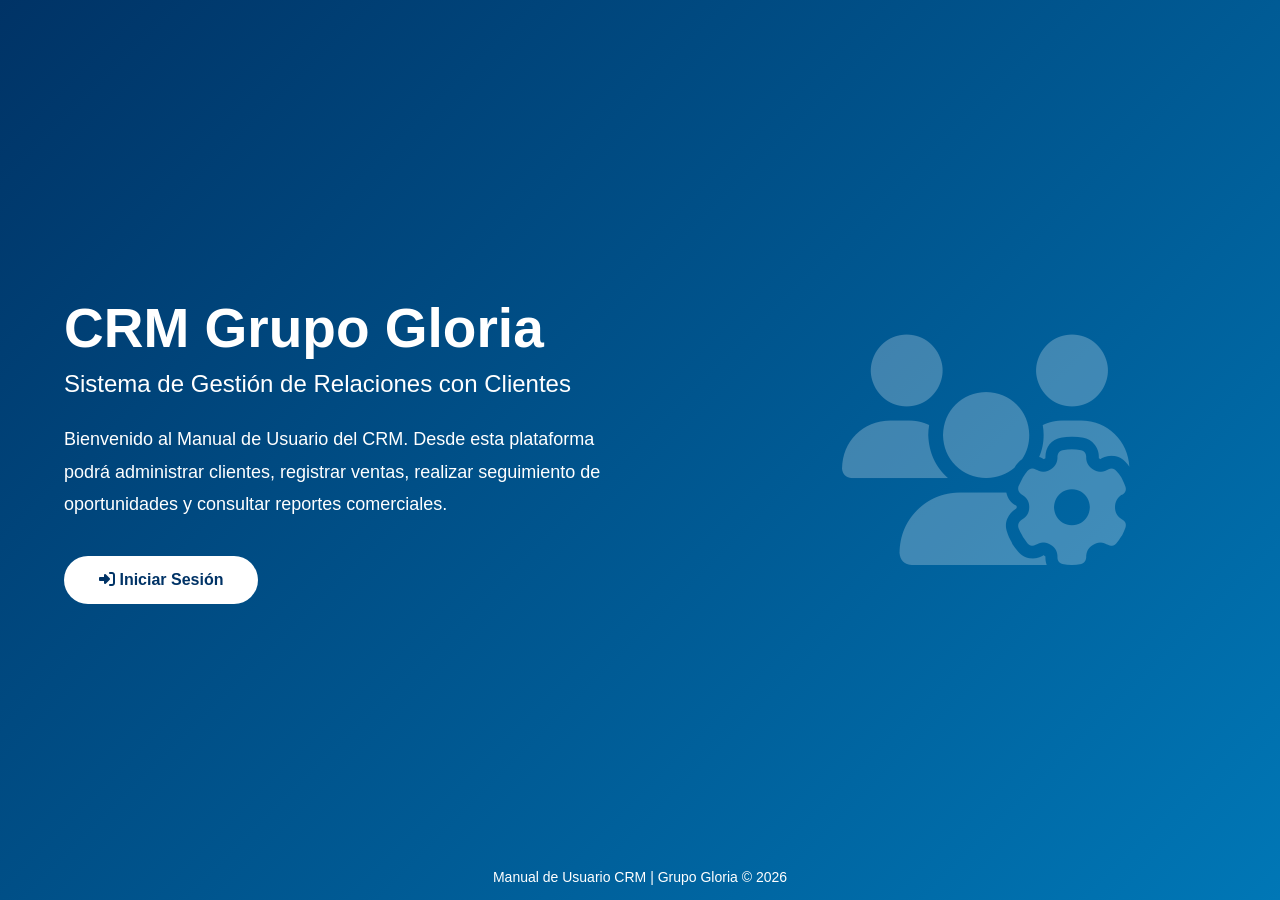
<file: PRUEBA/index.html>
<!DOCTYPE html>
<html lang="es">
<head>
    <meta charset="UTF-8">
    <meta name="viewport" content="width=device-width, initial-scale=1.0">
    <title>CRM Grupo Gloria</title>

    <link rel="stylesheet" href="index.css">

    <link rel="stylesheet"
    href="https://cdnjs.cloudflare.com/ajax/libs/font-awesome/6.5.2/css/all.min.css">
</head>

<body>

<div class="contenedor">

    <div class="texto">

        <h1>CRM Grupo Gloria</h1>

        <h3>Sistema de Gestión de Relaciones con Clientes</h3>

        <p>
            Bienvenido al Manual de Usuario del CRM.
            Desde esta plataforma podrá administrar clientes,
            registrar ventas, realizar seguimiento de oportunidades
            y consultar reportes comerciales.
        </p>

        <a href="login.html" class="btn">
            <i class="fa-solid fa-right-to-bracket"></i>
            Iniciar Sesión
        </a>

    </div>

    <div class="imagen">
        <i class="fa-solid fa-users-gear"></i>
    </div>

</div>

<footer>
    Manual de Usuario CRM | Grupo Gloria © 2026
</footer>

</body>
</html>
</file>
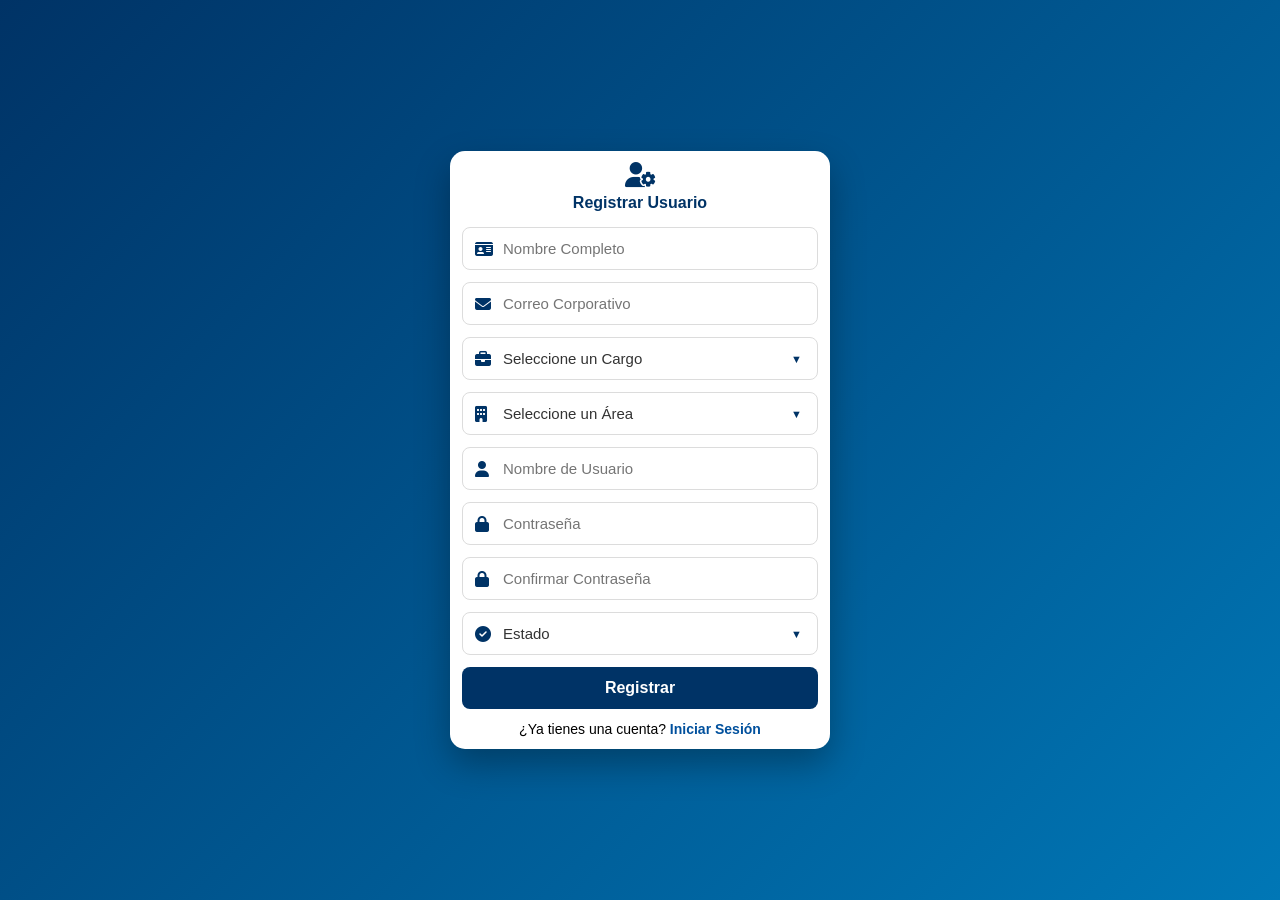
<file: registro.html>
<!DOCTYPE html>
<html lang="es">
<head>
    <meta charset="UTF-8">
    <meta name="viewport" content="width=device-width, initial-scale=1.0">
    <title>Registro de Usuario</title>

    <link rel="stylesheet" href="registro.css">

    <link rel="stylesheet"
    href="https://cdnjs.cloudflare.com/ajax/libs/font-awesome/6.5.2/css/all.min.css">
</head>
<body>

<div class="login-box">

    <div class="logo">
        <i class="fa-solid fa-user-gear"></i>
        <h2>Registrar Usuario</h2>
    </div>

    <form>

        <div class="input-box">
            <i class="fa-solid fa-id-card"></i>
            <input type="text" placeholder="Nombre Completo" required>
        </div>

        <div class="input-box">
            <i class="fa-solid fa-envelope"></i>
            <input type="email" placeholder="Correo Corporativo" required>
        </div>

        <div class="input-box">
            <i class="fa-solid fa-briefcase"></i>
            <select required>
                <option value="">Seleccione un Cargo</option>
                <option>Administrador</option>
                <option>Supervisor</option>
                <option>Vendedor</option>
                <option>Asesor Comercial</option>
            </select>
        </div>

        <div class="input-box">
            <i class="fa-solid fa-building"></i>
            <select required>
                <option value="">Seleccione un Área</option>
                <option>Ventas</option>
                <option>Marketing</option>
                <option>Atención al Cliente</option>
                <option>Administración</option>
            </select>
        </div>

        <div class="input-box">
            <i class="fa-solid fa-user"></i>
            <input type="text" placeholder="Nombre de Usuario" required>
        </div>

        <div class="input-box">
            <i class="fa-solid fa-lock"></i>
            <input type="password" placeholder="Contraseña" required>
        </div>

        <div class="input-box">
            <i class="fa-solid fa-lock"></i>
            <input type="password" placeholder="Confirmar Contraseña" required>
        </div>

        <div class="input-box">
            <i class="fa-solid fa-circle-check"></i>
            <select required>
                <option value="">Estado</option>
                <option>Activo</option>
                <option>Inactivo</option>
            </select>
        </div>

        <button type="submit">Registrar</button>

        <p class="register">
            ¿Ya tienes una cuenta?
            <a href="login.html">Iniciar Sesión</a>
        </p>

    </form>

</div>

</body>
</html>
</file>
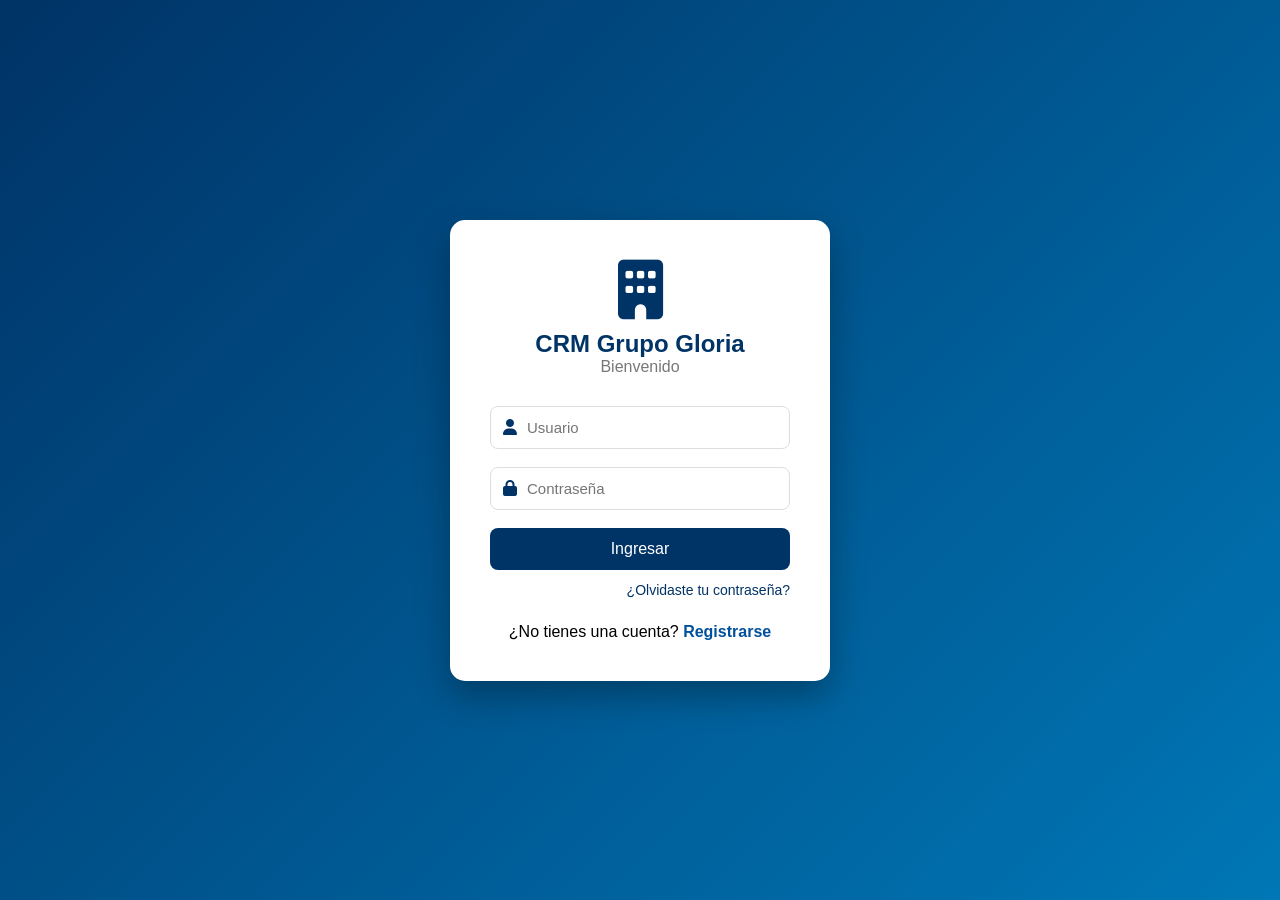
<file: PRUEBA/login.html>
<!DOCTYPE html>
<html lang="es">
<head>
    <meta charset="UTF-8">
    <meta name="viewport" content="width=device-width, initial-scale=1.0">
    <title>CRM Grupo Gloria</title>
    <link rel="stylesheet" href="estilo.css">
    <link rel="stylesheet"
    href="https://cdnjs.cloudflare.com/ajax/libs/font-awesome/6.5.2/css/all.min.css">
</head>
<body>

<div class="login-box">

    <div class="logo">
        <i class="fa-solid fa-building"></i>
        <h2>CRM Grupo Gloria</h2>
        <p>Bienvenido</p>
    </div>

    <form onsubmit="return login()">

        <div class="input-box">
            <i class="fa-solid fa-user"></i>
            <input type="text" id="user" placeholder="Usuario" required>
        </div>

        <div class="input-box">
            <i class="fa-solid fa-lock"></i>
            <input type="password" id="pass" placeholder="Contraseña" required>
        </div>

        <button type="submit">Ingresar</button>

        <a href="recuperar.html" class="forgot">
           ¿Olvidaste tu contraseña?
        </a>

        <p class="register">
            ¿No tienes una cuenta?
            <a href="registro.html">Registrarse</a>
        </p>

    </form>

</div>

<script>
function login(){

    let user = document.getElementById("user").value;
    let pass = document.getElementById("pass").value;

    if(user === "admin" && pass === "1234"){
        window.location.href="dashboard.html";
    }else{
        alert("Usuario o contraseña incorrectos");
    }

    return false;
}
</script>

</body>
</html>
</file>
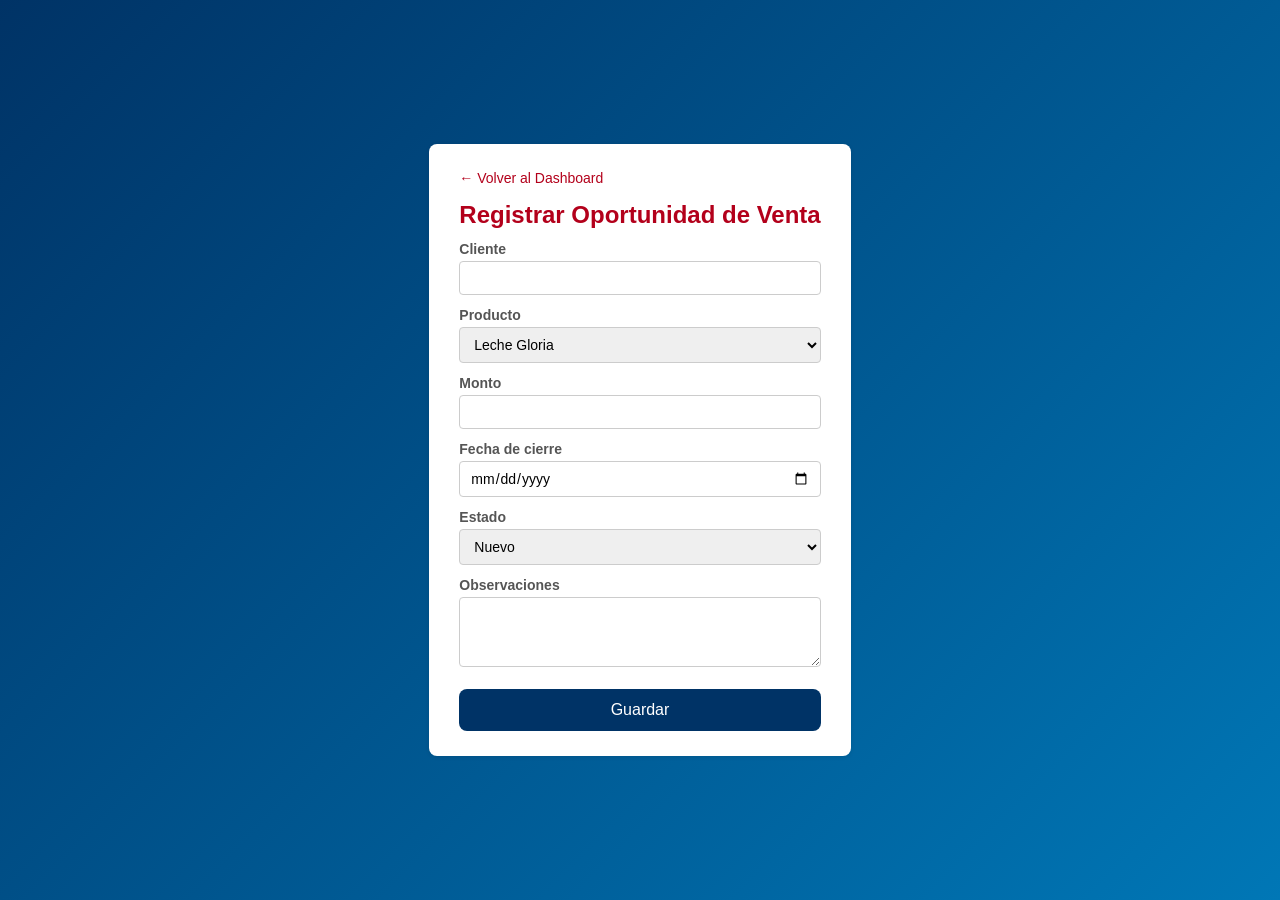
<file: PRUEBA/oportunidad.html>
<!DOCTYPE html>
<html lang="es">
<head>
    <meta charset="UTF-8">
    <title>Registrar Oportunidad</title>
    <link rel="stylesheet" href="style.css">
</head>

<body>

<div class="container">

    <a class="volver" href="dashboard.html">&larr; Volver al Dashboard</a>

    <h2>Registrar Oportunidad de Venta</h2>

    <form>

        <label>Cliente</label>
        <input type="text" required>

        <label>Producto</label>
        <select>
            <option>Leche Gloria</option>
            <option>Yogurt Gloria</option>
            <option>Queso Gloria</option>
        </select>

        <label>Monto</label>
        <input type="number">

        <label>Fecha de cierre</label>
        <input type="date">

        <label>Estado</label>
        <select>
            <option>Nuevo</option>
            <option>En proceso</option>
            <option>Ganado</option>
            <option>Perdido</option>
        </select>

        <label>Observaciones</label>
        <textarea></textarea>

        <button type="submit">Guardar</button>

    </form>

</div>

</body>
</html>
</file>
<file: PRUEBA/index.css>
*{
    margin:0;
    padding:0;
    box-sizing:border-box;
    font-family:Arial, Helvetica, sans-serif;
}

body{
    background:linear-gradient(135deg,#003366,#0077b6);
    color:white;
}

.contenedor{
    width:90%;
    max-width:1200px;
    height:100vh;
    margin:auto;

    display:flex;
    justify-content:space-between;
    align-items:center;
}

.texto{
    width:50%;
}

.texto h1{
    font-size:55px;
    margin-bottom:10px;
}

.texto h3{
    font-size:24px;
    margin-bottom:25px;
    font-weight:normal;
}

.texto p{
    font-size:18px;
    line-height:1.8;
    margin-bottom:35px;
}

.btn{
    display:inline-block;
    padding:15px 35px;
    background:white;
    color:#003366;
    text-decoration:none;
    border-radius:30px;
    font-weight:bold;
    transition:.3s;
}

.btn:hover{
    background:#f2f2f2;
}

.imagen{
    width:40%;
    text-align:center;
}

.imagen i{
    font-size:230px;
    color:rgba(255,255,255,.25);
}

footer{
    position:fixed;
    bottom:15px;
    width:100%;
    text-align:center;
    color:white;
    font-size:14px;
}
</file>
<file: registro.css>
*{
    margin:0;
    padding:0;
    box-sizing:border-box;
    font-family:Arial, Helvetica, sans-serif;
}

body{
    height:100vh;
    display:flex;
    justify-content:center;
    align-items:center;
    background:linear-gradient(135deg,#003366,#0077b6);
}

.login-box{
    width:380px;
    max-width:100%;
    background:#fff;
    border-radius:15px;
    padding:12px;
    box-shadow:0 15px 35px rgba(0,0,0,.3);
}

.logo{
    text-align:center;
    margin-bottom:15px;
}

.logo i{
    font-size:25px;
    color:#003366;
}

.logo h2{
    margin-top:6px;
    color:#003366;
    font-size:16px;
}

.input-box{
    display:flex;
    align-items:center;
    position:relative;
    border:1px solid #dcdcdc;
    border-radius:8px;
    padding:12px;
    margin-bottom:12px;
    transition:.3s;
}

.input-box:hover{
    border-color:#00509d;
}

.input-box:focus-within{
    border-color:#00509d;
    box-shadow:0 0 6px rgba(0,80,157,.25);
}

.input-box i{
    color:#003366;
    margin-right:10px;
    font-size:16px;
    min-width:18px;
}

.input-box input,
.input-box select{
    width:100%;
    border:none;
    outline:none;
    background:transparent;
    font-size:15px;
    color:#333;
}

.input-box select{
    appearance:none;
    -webkit-appearance:none;
    -moz-appearance:none;
    cursor:pointer;
    padding-right:20px;
}

.input-box::after{
    content:"▼";
    position:absolute;
    right:15px;
    color:#003366;
    font-size:11px;
    pointer-events:none;
}

.input-box:has(input)::after{
    content:"";
}

button{
    width:100%;
    padding:12px;
    border:none;
    border-radius:8px;
    background:#003366;
    color:white;
    font-size:16px;
    font-weight:bold;
    cursor:pointer;
    transition:.3s;
}

button:hover{
    background:#00509d;
    transform:translateY(-2px);
}

button:active{
    transform:scale(.98);
}

.register{
    text-align:center;
    margin-top:12px;
    font-size:14px;
}

.register a{
    color:#00509d;
    text-decoration:none;
    font-weight:bold;
}

.register a:hover{
    text-decoration:underline;
}
</file>
<file: PRUEBA/estilo.css>
*{
    margin:0;
    padding:0;
    box-sizing:border-box;
    font-family:Arial, Helvetica, sans-serif;
}

body{
    height:100vh;
    display:flex;
    justify-content:center;
    align-items:center;
    background:linear-gradient(135deg,#003366,#0077b6);
}

.login-box{
    width:380px;
    background:#fff;
    border-radius:15px;
    padding:40px;
    box-shadow:0 15px 35px rgba(0,0,0,.3);
}

.logo{
    text-align:center;
    margin-bottom:30px;
}

.logo i{
    font-size:60px;
    color:#003366;
}

.logo h2{
    margin-top:10px;
    color:#003366;
}

.logo p{
    color:#777;
}

.input-box{
    display:flex;
    align-items:center;
    border:1px solid #ddd;
    border-radius:8px;
    padding:12px;
    margin-bottom:18px;
}

.input-box i{
    color:#003366;
    margin-right:10px;
}

.input-box input{
    border:none;
    outline:none;
    width:100%;
    font-size:15px;
}

button{
    width:100%;
    padding:12px;
    border:none;
    border-radius:8px;
    background:#003366;
    color:white;
    font-size:16px;
    cursor:pointer;
    transition:.3s;
}

button:hover{
    background:#00509d;
}

.forgot{
    display:block;
    text-align:right;
    margin-top:12px;
    color:#003366;
    text-decoration:none;
    font-size:14px;
}

.register{
    text-align:center;
    margin-top:25px;
}

.register a{
    color:#00509d;
    text-decoration:none;
    font-weight:bold;
}
</file>
<file: PRUEBA/style.css>
* {
    box-sizing: border-box;
}

body {
    font-family: Arial, Helvetica, sans-serif;
    background: #f4f6f8;
    margin: 0;
    padding: 30px 15px;
    color: #2c2c2c;
}

.container {
    max-width: 720px;
    margin: 0 auto;
    background: #ffffff;
    padding: 25px 30px;
    border-radius: 8px;
    box-shadow: 0 1px 4px rgba(0,0,0,0.1);
}

h2 {
    color: #b3001b;
    margin-top: 0;
}

h3 {
    color: #444;
    border-bottom: 2px solid #b3001b;
    padding-bottom: 6px;
    margin-top: 30px;
}

label {
    display: block;
    margin-top: 12px;
    margin-bottom: 4px;
    font-size: 14px;
    font-weight: bold;
    color: #555;
}

input, select, textarea {
    width: 100%;
    padding: 8px 10px;
    border: 1px solid #ccc;
    border-radius: 4px;
    font-size: 14px;
}

textarea {
    min-height: 70px;
    resize: vertical;
}

button {
    background: #b3001b;
    color: #fff;
    border: none;
    padding: 10px 18px;
    border-radius: 4px;
    font-size: 14px;
    cursor: pointer;
    margin-top: 18px;
}

button:hover {
    background: #8a0015;
}

a {
    color: #b3001b;
    text-decoration: none;
}

a:hover {
    text-decoration: underline;
}

table {
    width: 100%;
    border-collapse: collapse;
    margin-top: 15px;
    font-size: 14px;
}

th, td {
    border: 1px solid #ddd;
    padding: 8px;
    text-align: left;
}

th {
    background: #f0f0f0;
    color: #444;
}

tr:hover {
    background: #fafafa;
}

.acciones button {
    background: #555;
    padding: 5px 10px;
    margin-right: 5px;
    margin-top: 0;
    font-size: 12px;
}

.acciones button:hover {
    background: #333;
}

.volver {
    display: inline-block;
    margin-bottom: 15px;
    font-size: 14px;
}

.badge {
    display: inline-block;
    padding: 3px 9px;
    border-radius: 12px;
    font-size: 12px;
    font-weight: bold;
    color: #fff;
}

.badge-pendiente { background: #e0a800; }
.badge-proceso { background: #007bff; }
.badge-entregado { background: #28a745; }
.badge-cancelado { background: #dc3545; }

.metric-grid {
    display: grid;
    grid-template-columns: repeat(auto-fit, minmax(140px, 1fr));
    gap: 12px;
    margin-top: 15px;
}

.metric-card {
    background: #f9f9f9;
    border: 1px solid #eee;
    border-radius: 6px;
    padding: 14px;
    text-align: center;
}

.metric-card .valor {
    font-size: 22px;
    font-weight: bold;
    color: #b3001b;
}

.metric-card .etiqueta {
    font-size: 12px;
    color: #777;
    margin-top: 4px;
}

.barra-fila {
    display: flex;
    align-items: center;
    margin: 8px 0;
    font-size: 13px;
}

.barra-fila .nombre {
    width: 140px;
    flex-shrink: 0;
}

.barra-fila .barra-fondo {
    flex-grow: 1;
    background: #eee;
    border-radius: 4px;
    height: 16px;
    margin-right: 10px;
    overflow: hidden;
}

.barra-fila .barra-relleno {
    background: #b3001b;
    height: 100%;
}

.barra-fila .valor {
    width: 70px;
    text-align: right;
    font-weight: bold;
}

.filtros {
    margin-top: 25px;
    display: flex;
    gap: 10px;
    flex-wrap: wrap;
    align-items: center;
}

.filtros label {
    margin: 0;
}

.filtros select, .filtros input {
    width: auto;
}
*{
    margin:0;
    padding:0;
    box-sizing:border-box;
    font-family:Arial, Helvetica, sans-serif;
}

body{
    height:100vh;
    display:flex;
    justify-content:center;
    align-items:center;
    background:linear-gradient(135deg,#003366,#0077b6);
}

.login-box{
    width:380px;
    background:#fff;
    border-radius:15px;
    padding:40px;
    box-shadow:0 15px 35px rgba(0,0,0,.3);
}

.logo{
    text-align:center;
    margin-bottom:30px;
}

.logo i{
    font-size:60px;
    color:#003366;
}

.logo h2{
    margin-top:10px;
    color:#003366;
}

.logo p{
    color:#777;
}

.input-box{
    display:flex;
    align-items:center;
    border:1px solid #ddd;
    border-radius:8px;
    padding:12px;
    margin-bottom:18px;
}

.input-box i{
    color:#003366;
    margin-right:10px;
}

.input-box input{
    border:none;
    outline:none;
    width:100%;
    font-size:15px;
}

button{
    width:100%;
    padding:12px;
    border:none;
    border-radius:8px;
    background:#003366;
    color:white;
    font-size:16px;
    cursor:pointer;
    transition:.3s;
}

button:hover{
    background:#00509d;
}

.forgot{
    display:block;
    text-align:right;
    margin-top:12px;
    color:#003366;
    text-decoration:none;
    font-size:14px;
}

.register{
    text-align:center;
    margin-top:25px;
}

.register a{
    color:#00509d;
    text-decoration:none;
    font-weight:bold;
}
</file>
